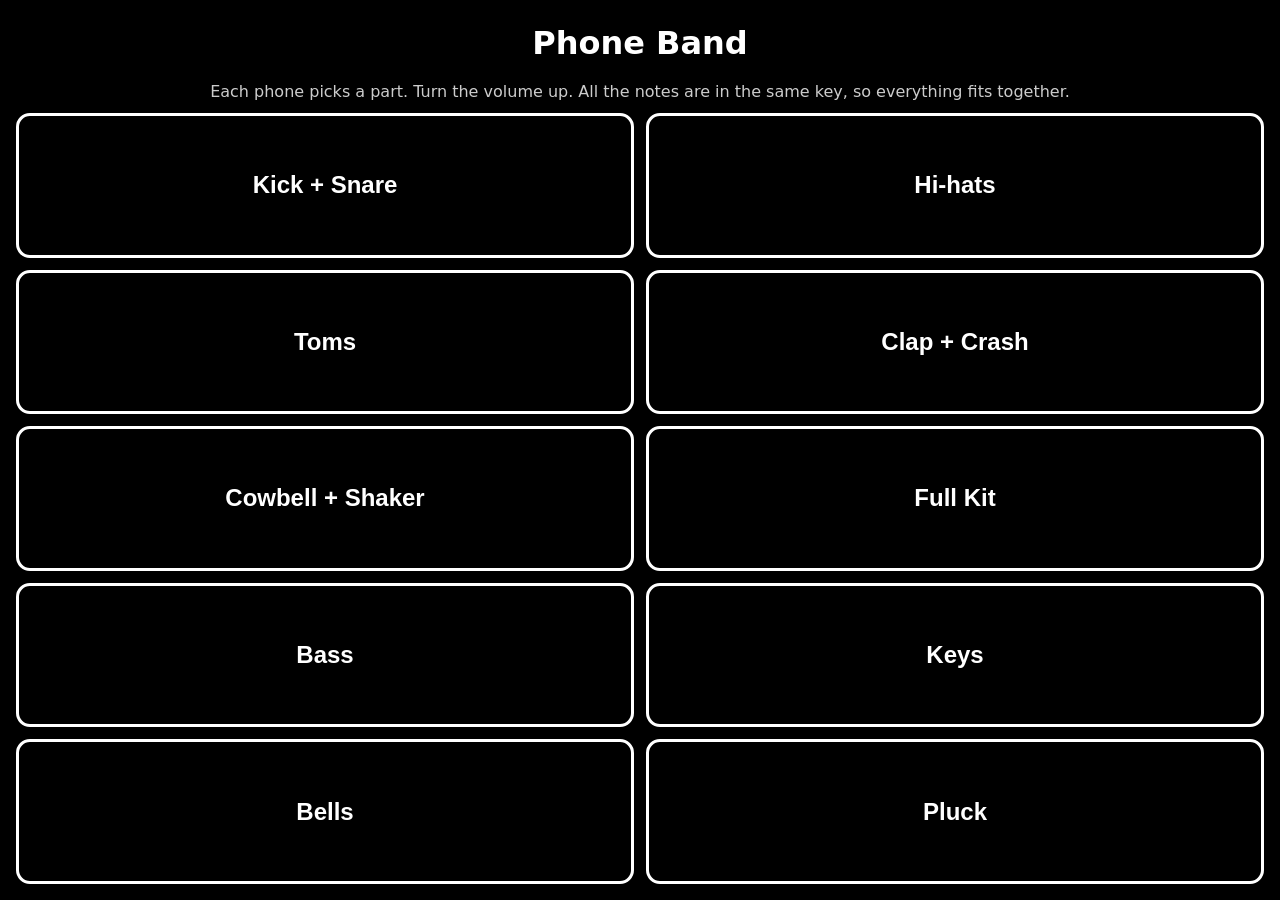
<file: apps/band/index.html>
<!DOCTYPE html>
<html lang="en">
<head>
<meta charset="utf-8">
<meta name="viewport" content="width=device-width,initial-scale=1,maximum-scale=1,user-scalable=no">
<meta name="theme-color" content="#000000">
<meta name="mobile-web-app-capable" content="yes">
<meta name="apple-mobile-web-app-capable" content="yes">
<title>Phone Band</title>
<link rel="manifest" href="manifest.json">
<link rel="apple-touch-icon" href="icon-192.png">
<style>
  *{box-sizing:border-box;margin:0;padding:0;-webkit-tap-highlight-color:transparent;user-select:none;-webkit-user-select:none}
  html,body{height:100%;background:#000;color:#fff;font-family:system-ui,-apple-system,sans-serif;overflow:hidden;touch-action:none}
  #picker{display:flex;flex-direction:column;height:100%;padding:16px;gap:12px}
  #picker h1{font-size:32px;text-align:center;padding:8px 0}
  #picker p{text-align:center;font-size:16px;color:#ccc}
  #list{flex:1;display:grid;grid-template-columns:1fr 1fr;gap:12px;overflow:auto}
  .choice{border:3px solid #fff;border-radius:14px;background:#000;color:#fff;font-size:24px;font-weight:700;
          display:flex;align-items:center;justify-content:center;text-align:center;min-height:90px;padding:8px}
  .choice:active{background:#fff;color:#000}
  #stage{display:none;flex-direction:column;height:100%}
  #bar{display:flex;align-items:center;gap:10px;padding:8px 10px;border-bottom:3px solid #fff}
  #bar button{background:#000;color:#fff;border:3px solid #fff;border-radius:10px;font-size:18px;font-weight:700;padding:8px 14px}
  #title{flex:1;font-size:22px;font-weight:700;text-align:center}
  #pads{flex:1;display:grid;gap:10px;padding:10px}
  .pad{border-radius:18px;border:4px solid currentColor;display:flex;align-items:center;justify-content:center;
       font-size:34px;font-weight:800;transition:background .06s}
  .pad.on{background:currentColor}
  .pad.on span{color:#000}
</style>
</head>
<body>
<div id="picker">
  <h1>Phone Band</h1>
  <p>Each phone picks a part. Turn the volume up. All the notes are in the same key, so everything fits together.</p>
  <div id="list"></div>
</div>
<div id="stage">
  <div id="bar">
    <button id="back">◀ Back</button><a href="../../" style="color:#fff;font-size:18px;font-weight:700">Home</a>
    <div id="title"></div>
    <button id="lock">Lock</button>
  </div>
  <div id="pads"></div>
</div>
<script>
// ---------- Audio engine ----------
let ctx, master, noiseBuf;
function audio(){
  if(!ctx){
    ctx = new (window.AudioContext||window.webkitAudioContext)();
    const comp = ctx.createDynamicsCompressor();
    master = ctx.createGain(); master.gain.value = 0.9;
    master.connect(comp); comp.connect(ctx.destination);
    noiseBuf = ctx.createBuffer(1, ctx.sampleRate, ctx.sampleRate);
    const d = noiseBuf.getChannelData(0);
    for(let i=0;i<d.length;i++) d[i]=Math.random()*2-1;
  }
  if(ctx.state==='suspended') ctx.resume();
  return ctx;
}
function env(g,t,peak,attack,decay){
  g.gain.setValueAtTime(0.0001,t);
  g.gain.exponentialRampToValueAtTime(peak,t+attack);
  g.gain.exponentialRampToValueAtTime(0.0001,t+attack+decay);
}
function osc(type,freq,t,dur,peak,endFreq){
  const o=ctx.createOscillator(), g=ctx.createGain();
  o.type=type; o.frequency.setValueAtTime(freq,t);
  if(endFreq) o.frequency.exponentialRampToValueAtTime(endFreq,t+dur);
  env(g,t,peak,0.003,dur); o.connect(g); g.connect(master);
  o.start(t); o.stop(t+dur+0.05);
}
function noise(t,dur,peak,ftype,ffreq,q){
  const s=ctx.createBufferSource(), f=ctx.createBiquadFilter(), g=ctx.createGain();
  s.buffer=noiseBuf; f.type=ftype; f.frequency.value=ffreq; f.Q.value=q||1;
  env(g,t,peak,0.002,dur); s.connect(f); f.connect(g); g.connect(master);
  s.start(t); s.stop(t+dur+0.05);
}
const S = {
  kick:  t=>{osc('sine',160,t,0.45,1,40)},
  snare: t=>{noise(t,0.2,0.8,'highpass',1500);osc('triangle',220,t,0.1,0.4,160)},
  clap:  t=>{[0,0.012,0.024].forEach(d=>noise(t+d,0.12,0.6,'bandpass',1200,1.5))},
  hat:   t=>{noise(t,0.05,0.5,'highpass',8000)},
  openhat:t=>{noise(t,0.35,0.45,'highpass',7000)},
  crash: t=>{noise(t,1.4,0.5,'highpass',5000)},
  tomHi: t=>{osc('sine',260,t,0.3,0.9,160)},
  tomLo: t=>{osc('sine',140,t,0.4,0.9,80)},
  cowbell:t=>{osc('square',540,t,0.25,0.25);osc('square',800,t,0.25,0.2)},
  shaker:t=>{noise(t,0.09,0.4,'bandpass',6000,2)},
};
// Melodic voices. A minor pentatonic so any combination works.
function bass(f){return t=>{
  const o=ctx.createOscillator(), fl=ctx.createBiquadFilter(), g=ctx.createGain();
  o.type='sawtooth'; o.frequency.value=f; fl.type='lowpass';
  fl.frequency.setValueAtTime(1200,t); fl.frequency.exponentialRampToValueAtTime(150,t+0.4);
  env(g,t,0.7,0.005,0.6); o.connect(fl); fl.connect(g); g.connect(master); o.start(t); o.stop(t+0.7);
}}
function keys(f){return t=>{osc('triangle',f,t,0.9,0.5);osc('sine',f*2,t,0.5,0.15)}}
function bell(f){return t=>{osc('sine',f,t,1.5,0.4);osc('sine',f*2.76,t,0.6,0.12)}}
function pluck(f){return t=>{osc('square',f,t,0.3,0.18);osc('triangle',f,t,0.4,0.3)}}
const note = n => 440*Math.pow(2,(n-69)/12);   // MIDI number to Hz
const PENTA = [0,3,5,7,10];                       // A minor pentatonic
function scale(root,count){const r=[];for(let i=0;i<count;i++)r.push(root+PENTA[i%5]+12*Math.floor(i/5));return r}
const NAMES=['C','C#','D','D#','E','F','F#','G','G#','A','A#','B'];
const nm = n => NAMES[n%12];

// ---------- Instruments ----------
// Strong colors on a black background
const C=['#ffeb3b','#00e5ff','#ff4081','#76ff03','#ff9100','#e040fb'];
const INSTRUMENTS = [
  {name:'Kick + Snare', cols:1, pads:[['KICK',S.kick],['SNARE',S.snare]]},
  {name:'Hi-hats',      cols:1, pads:[['HAT',S.hat],['OPEN',S.openhat]]},
  {name:'Toms',         cols:1, pads:[['HIGH',S.tomHi],['LOW',S.tomLo]]},
  {name:'Clap + Crash', cols:1, pads:[['CLAP',S.clap],['CRASH',S.crash]]},
  {name:'Cowbell + Shaker', cols:1, pads:[['BELL',S.cowbell],['SHAKE',S.shaker]]},
  {name:'Full Kit',     cols:2, pads:[['KICK',S.kick],['SNARE',S.snare],['HAT',S.hat],['CLAP',S.clap]]},
  {name:'Bass',         cols:2, pads:scale(33,4).map(n=>[nm(n),bass(note(n))])},
  {name:'Keys',         cols:2, pads:scale(57,6).map(n=>[nm(n),keys(note(n))])},
  {name:'Bells',        cols:2, pads:scale(69,6).map(n=>[nm(n),bell(note(n))])},
  {name:'Pluck',        cols:2, pads:scale(64,6).map(n=>[nm(n),pluck(note(n))])},
];

// ---------- UI ----------
const $=id=>document.getElementById(id);
const list=$('list'), pads=$('pads');
INSTRUMENTS.forEach((ins,i)=>{
  const b=document.createElement('button'); b.className='choice'; b.textContent=ins.name;
  b.onclick=()=>open(i); list.appendChild(b);
});
let wakeLock=null;
async function keepAwake(){try{wakeLock=await navigator.wakeLock?.request('screen')}catch(e){}}
document.addEventListener('visibilitychange',()=>{if(document.visibilityState==='visible'&&$('stage').style.display==='flex')keepAwake()});

function open(i){
  audio(); keepAwake();
  const ins=INSTRUMENTS[i];
  $('title').textContent=ins.name;
  pads.innerHTML='';
  pads.style.gridTemplateColumns=`repeat(${ins.cols},1fr)`;
  ins.pads.forEach(([label,fn],k)=>{
    const p=document.createElement('div'); p.className='pad';
    p.style.color=C[k%C.length];
    p.innerHTML=`<span>${label}</span>`;
    p.addEventListener('pointerdown',e=>{
      e.preventDefault(); audio();
      fn(ctx.currentTime+0.001);
      navigator.vibrate?.(15);
      p.classList.add('on'); setTimeout(()=>p.classList.remove('on'),90);
    });
    pads.appendChild(p);
  });
  $('picker').style.display='none'; $('stage').style.display='flex';
  location.hash=i;
}
let locked=false;
$('lock').onclick=()=>{locked=!locked;$('lock').textContent=locked?'Unlock':'Lock';$('back').disabled=locked;$('back').style.opacity=locked?.3:1};
$('back').onclick=()=>{if(locked)return;$('stage').style.display='none';$('picker').style.display='flex';history.replaceState(null,'',location.pathname);wakeLock?.release?.()};
// A link such as index.html#6 opens that instrument straight away.
// Browsers only allow sound after a tap, so the first tap on a pad starts the audio.
if(location.hash.length>1){const i=+location.hash.slice(1);if(INSTRUMENTS[i])open(i)}
document.addEventListener('contextmenu',e=>e.preventDefault());
</script>
</body>
</html>
</file>
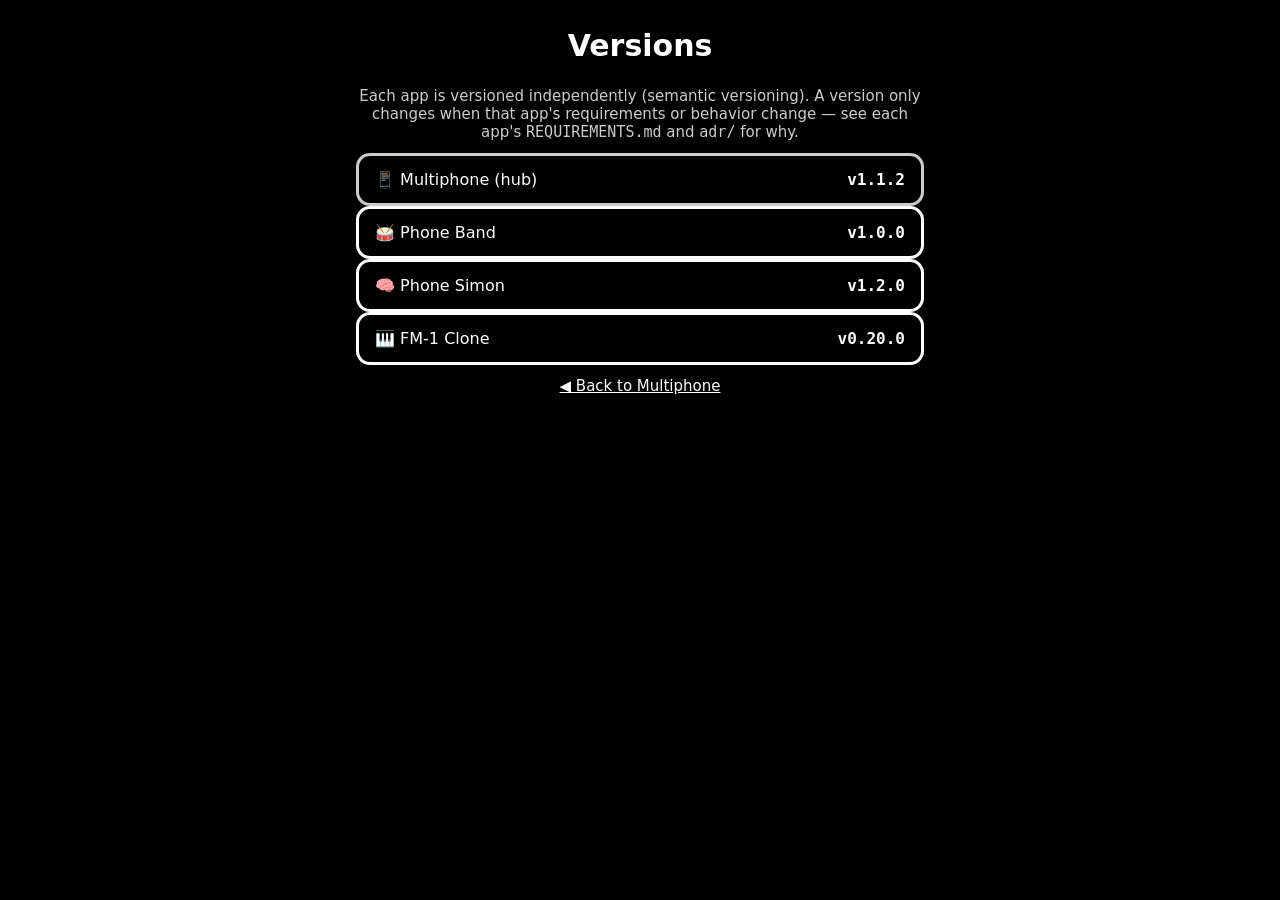
<file: version.html>
<!DOCTYPE html>
<html lang="en"><head>
<meta charset="utf-8"><meta name="viewport" content="width=device-width,initial-scale=1">
<meta name="theme-color" content="#000000">
<title>Multiphone — Versions</title>
<link rel="stylesheet" href="shared/base.css">
<style>
main{padding:16px;display:grid;gap:12px;max-width:600px;margin:auto}
h1{font-size:30px;text-align:center;padding:12px}
p.hint{text-align:center;font-size:15px;color:#ccc}
.row{display:flex;justify-content:space-between;align-items:center;border:3px solid #fff;border-radius:14px;padding:14px 16px}
.row .ver{font-weight:800;font-family:ui-monospace,monospace}
.hub{border-color:#ccc}
</style>
</head><body><main>
<h1>Versions</h1>
<p class="hint">Each app is versioned independently (semantic versioning).
A version only changes when that app's requirements or behavior change
— see each app's <code>REQUIREMENTS.md</code> and <code>adr/</code> for why.</p>
<div id="rows"></div>
<p class="hint"><a href="./">◀ Back to Multiphone</a></p>
</main>
<script>
Promise.all([fetch('version.json').then(r=>r.json()), fetch('apps.json').then(r=>r.json())])
  .then(([hub,apps])=>{
    const rows=document.getElementById('rows');
    const hubRow=document.createElement('div'); hubRow.className='row hub';
    hubRow.innerHTML=`<span>📱 Multiphone (hub)</span><span class="ver">v${hub.version}</span>`;
    rows.appendChild(hubRow);
    apps.forEach(a=>{
      const row=document.createElement('div'); row.className='row';
      row.innerHTML=`<span><a href="${a.path}" style="color:#fff;text-decoration:none">${a.icon||''} ${a.title}</a></span><span class="ver">v${a.version||'0.0.0'}</span>`;
      rows.appendChild(row);
    });
  });
</script>
</body></html>
</file>
<file: shared/base.css>
*{box-sizing:border-box;margin:0;padding:0;-webkit-tap-highlight-color:transparent}
html,body{height:100%;background:#000;color:#fff;font-family:system-ui,-apple-system,sans-serif}
a{color:#fff}
.btn{display:block;border:3px solid #fff;border-radius:14px;padding:16px;font-size:22px;font-weight:700;text-decoration:none;background:#000;color:#fff}
.btn:active{background:#fff;color:#000}
</file>
